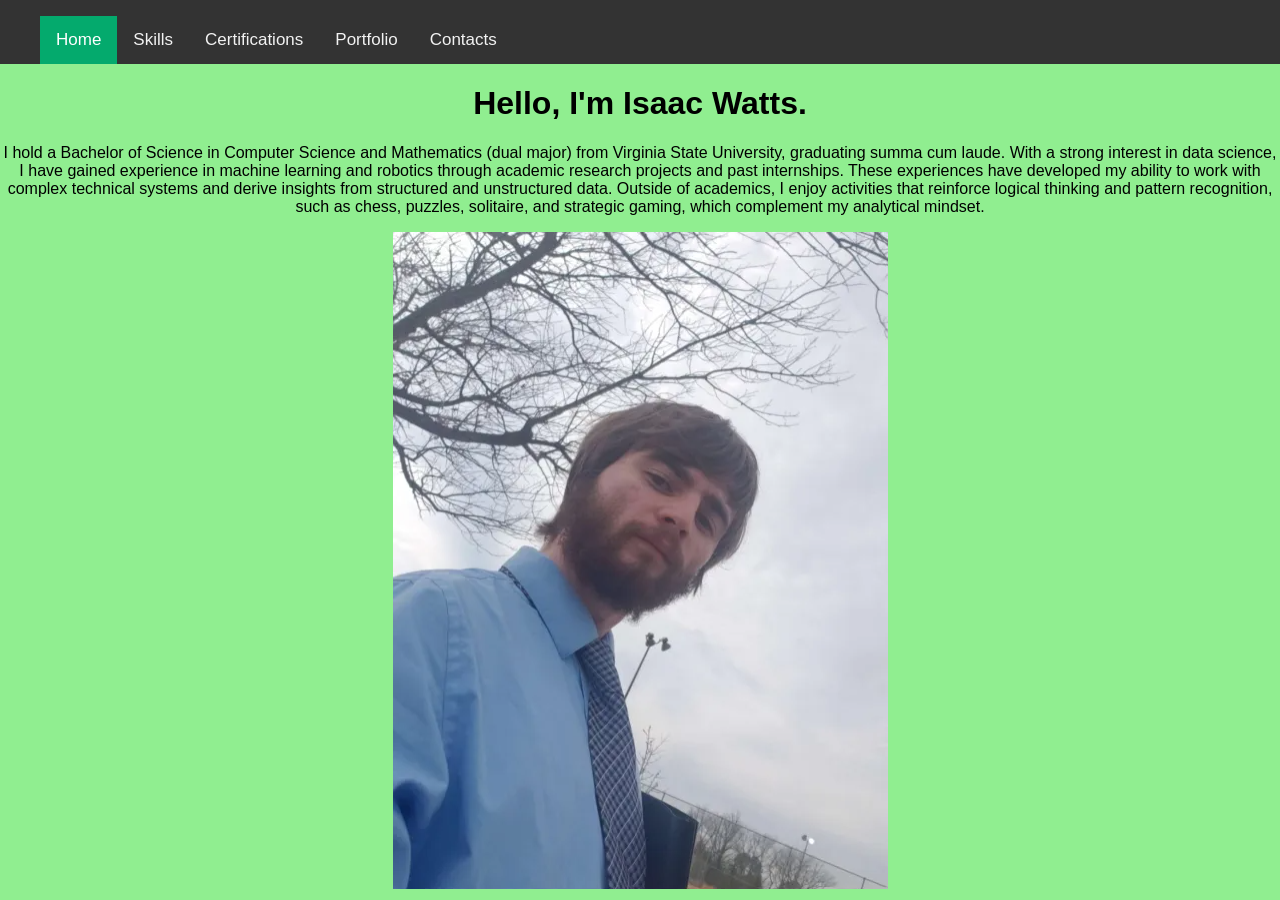
<file: index.html>
<!DOCTYPE html>
<html lang="en">

<head>
    <meta charset="UTF-8">
    <meta name="viewport" content="width=device-width, initial-scale=1.0">
    <link rel="stylesheet" href="./styles.css">
    <link rel="stylesheet" href="https://cdnjs.cloudflare.com/ajax/libs/font-awesome/4.7.0/css/font-awesome.min.css">
    <title>Home - Isaac Watts</title>
</head>

<body>
    <div class="topnav">
        <ul>
            <li><a href="/home.html" class="active">Home</a></li>
            <li><a href="/skills.html">Skills</a></li>
            <li><a href="/certs.html">Certifications</a></li>
            <li><a href="/portfolio.html">Portfolio</a></li>
            <li><a href="/contacts.html">Contacts</a></li>
        </ul>
    </div>

    <div class="main">
        <h1>Hello, I'm Isaac Watts.</h1>
        <p>I hold a Bachelor of Science in Computer Science and Mathematics (dual major) from Virginia State University,
            graduating summa cum laude. With a strong interest in data science, I have gained experience in machine
            learning
            and robotics through academic research projects and past internships. These experiences have developed my
            ability
            to work with complex technical systems and derive insights from structured and unstructured data. Outside of
            academics, I enjoy activities that reinforce logical thinking and pattern recognition, such as chess,
            puzzles, solitaire,
            and strategic gaming, which complement my analytical mindset.</p>
        <img src="./Files/Isaacpic.png" class="imgCenter" />
    </div>
</body>

</html>
</file>
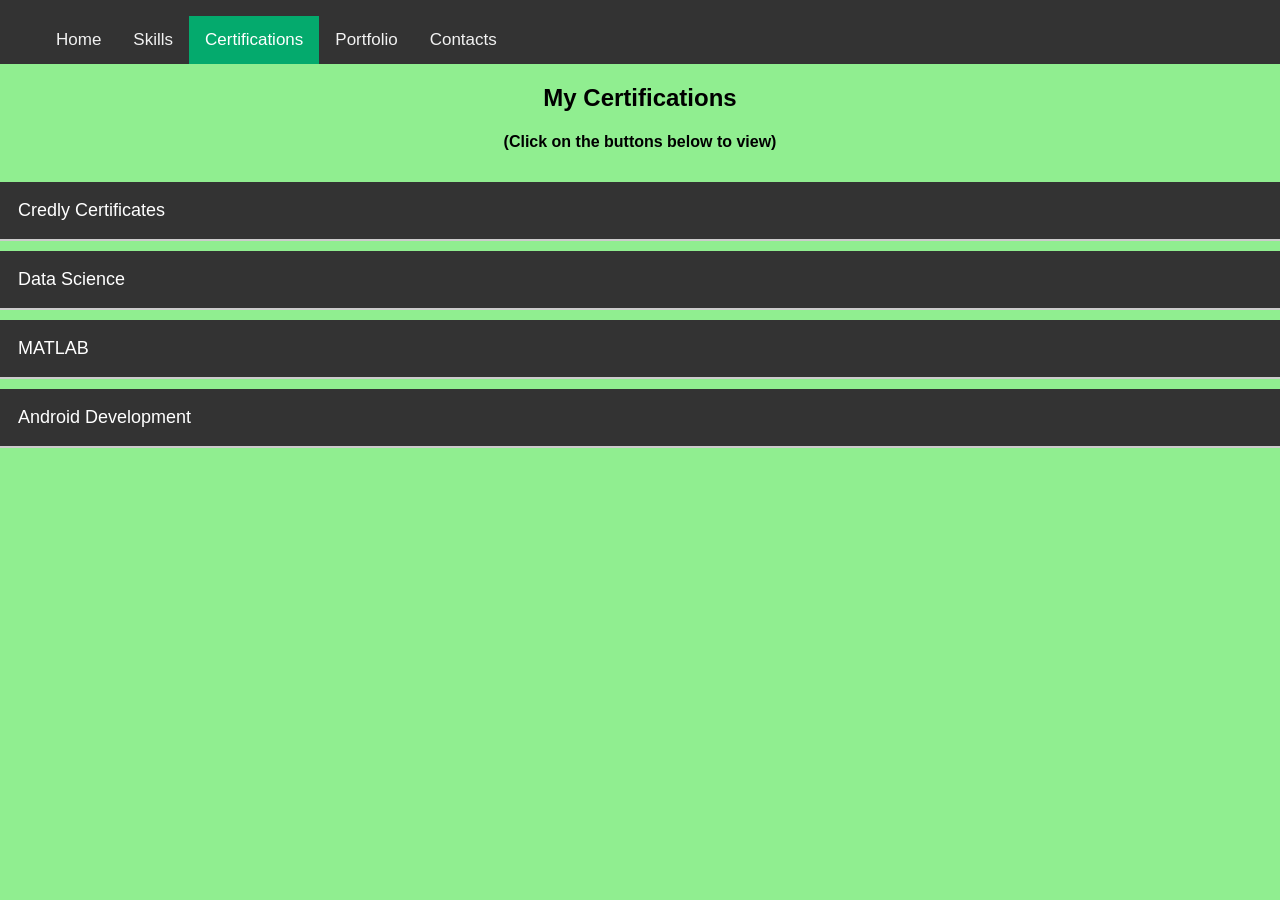
<file: certs.html>
<!DOCTYPE html>
<html lang="en">

<head>
    <meta charset="UTF-8">
    <meta name="viewport" content="width=device-width, initial-scale=1.0">
    <link rel="stylesheet" href="./styles.css">
    <link rel="stylesheet" href="https://cdnjs.cloudflare.com/ajax/libs/font-awesome/4.7.0/css/font-awesome.min.css">
    <title>Certifications - Isaac Watts</title>
</head>

<body>
    <div class="topnav">
        <ul>
            <li><a href="/home.html">Home</a></li>
            <li><a href="/skills.html">Skills</a></li>
            <li><a href="/certs.html" class="active">Certifications</a></li>
            <li><a href="/portfolio.html">Portfolio</a></li>
            <li><a href="/contacts.html">Contacts</a></li>
        </ul>
    </div>

    <div class="main">
        <h2>My Certifications</h2>
        <h4>(Click on the buttons below to view)</h4>

        <button class="accordion">Credly Certificates</button>
        <div class="panel">
            <ul>
                <li>
                    <a href="https://www.credly.com/badges/2a158309-4417-4236-82fc-a605c9bf3921/linked_in_profile">
                        Getting Started with Data by IBM Issued July 16th, 2025
                    </a>
                </li>
            </ul>
        </div>

        <button class="accordion">Data Science</button>
        <div class="panel">
            <iframe src="./Files/certs/CertificateOfCompletion_ETL_in_Python_and_SQL.pdf" width="100%"
                height="600"></iframe>
            <hr>

            <iframe
                src="./Files/certs/CertificateOfCompletion_Anaconda_Python_for_Data_Science_Professional_Certificate.pdf"
                width="100%" height="600"></iframe>
            <hr>

            <iframe src="./Files/certs/CertificateOfCompletion_Learning_Python_2021.pdf" width="100%"
                height="600"></iframe>
            <hr>

            <iframe src="./Files/certs/CertificateOfCompletion_Python_Data_Analysis_2020.pdf" width="100%"
                height="600"></iframe>
            <hr>


            <iframe src="./Files/certs/CertificateOfCompletion_Statistics_Foundations_1_The_Basics.pdf" width="100%"
                height="600"></iframe>
            <hr>
            <iframe src="./Files/certs/CertificateOfCompletion_Statistics_Foundations_3_Using_Data_Sets.pdf"
                width="100%" height="600"></iframe>
            <hr>
            <iframe src="./Files/certs/CertificateOfCompletion_Introduction_to_Data_Science.pdf" width="100%"
                height="600"></iframe>
            <hr>
            <iframe src="./Files/certs/CertificateOfCompletion_Learning_Excel_Data_Analysis.pdf" width="100%"
                height="600"></iframe>
        </div>

        <button class="accordion">MATLAB</button>
        <div class="panel">
            <iframe src="./Files/certs/annotated-certificate-MATLAB_Fundamentals.pdf" width="100%"
                height="600"></iframe>
            <hr>
            <iframe src="./Files/certs/MATLAB_Programming_Techniques_cert.pdf" width="100%" height="600"></iframe>
        </div>

        <button class="accordion">Android Development</button>
        <div class="panel">
            <iframe src="./Files/certs/Android_CodePath_cert.pdf" width="100%" height="600"></iframe>
        </div>
    </div>

    <script>
        const accordions = document.querySelectorAll(".accordion");
        accordions.forEach((acc) => {
            acc.addEventListener("click", function () {
                this.classList.toggle("active");
                const panel = this.nextElementSibling;
                if (panel.style.maxHeight) {
                    panel.style.maxHeight = null;
                } else {
                    panel.style.maxHeight = panel.scrollHeight + "px";
                }
            });
        });
    </script>

</body>

</html>
</file>
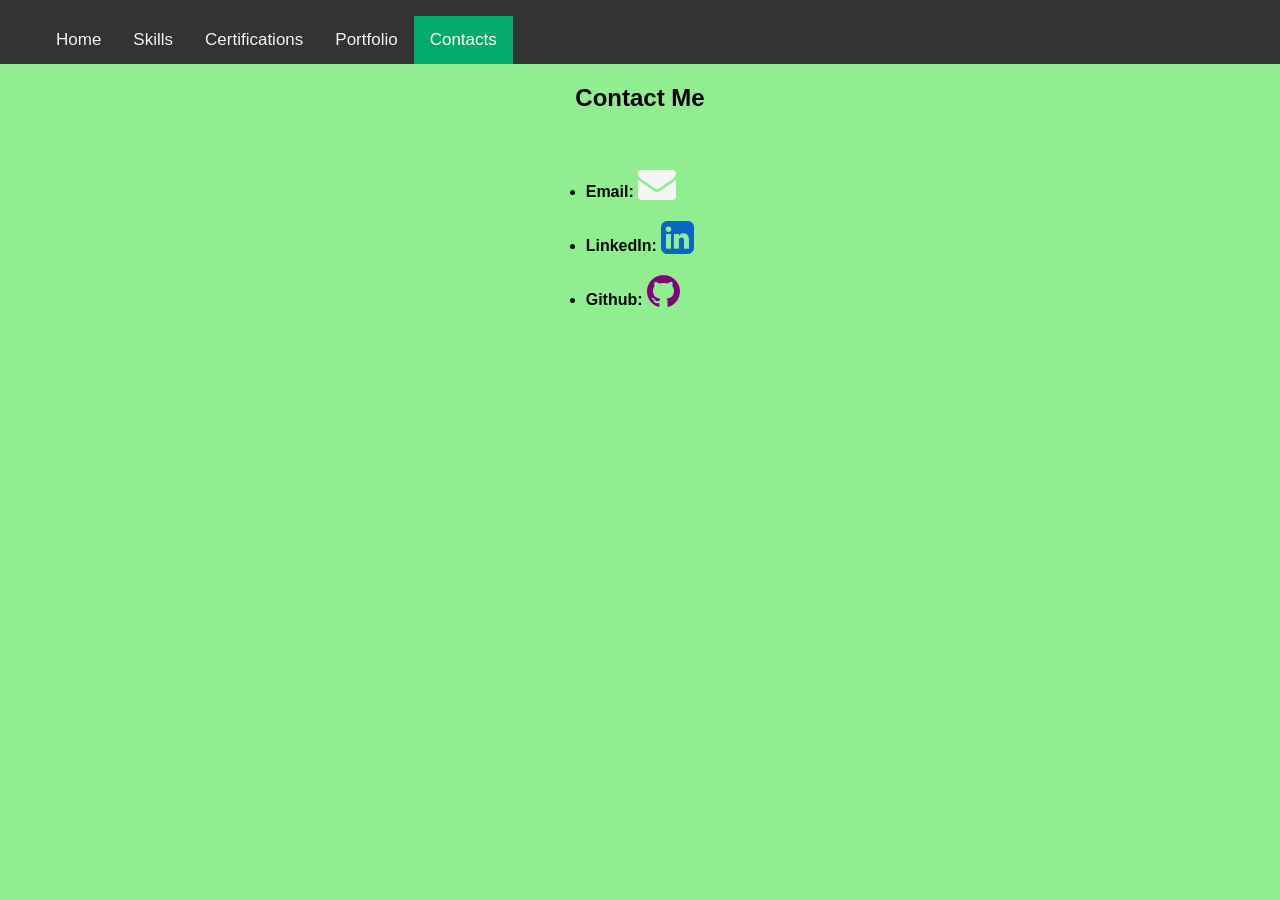
<file: contacts.html>
<!DOCTYPE html>
<html lang="en">

<head>
    <meta charset="UTF-8">
    <meta name="viewport" content="width=device-width, initial-scale=1.0">
    <link rel="stylesheet" href="./styles.css">
    <link rel="stylesheet" href="https://cdnjs.cloudflare.com/ajax/libs/font-awesome/4.7.0/css/font-awesome.min.css">
    <title>Contacts - Isaac Watts</title>
</head>

<body>
    <div class="topnav">
        <ul>
            <li><a href="/home.html">Home</a></li>
            <li><a href="/skills.html">Skills</a></li>
            <li><a href="/certs.html">Certifications</a></li>
            <li><a href="/portfolio.html">Portfolio</a></li>
            <li><a href="/contacts.html" class="active">Contacts</a></li>
        </ul>
    </div>

    <div class="main">
        <h2>Contact Me</h2>
        <ul>
            <li>
                <p><b>Email:</b>
                    <a href="mailto:Isaac.S.Watts@gmail.com">
                        <i class="fa fa-envelope" style="font-size: 38px; color:whitesmoke"></i>
                    </a>
                </p>
            </li>
            <li>
                <p><b>LinkedIn:</b>
                    <a href="https://www.linkedin.com/in/isaac-watts-605105251/">
                        <i class="fa fa-linkedin-square" style="font-size:38px; color:#0A66C2;"></i>
                    </a>
                </p>
            </li>
            <li>
                <p><b>Github:</b>
                    <a href="https://github.com/IwattsX">
                        <i class="fa fa-github" style="font-size: 38px; color:purple;"></i>
                    </a>
                </p>
            </li>
        </ul>
    </div>
</body>

</html>
</file>
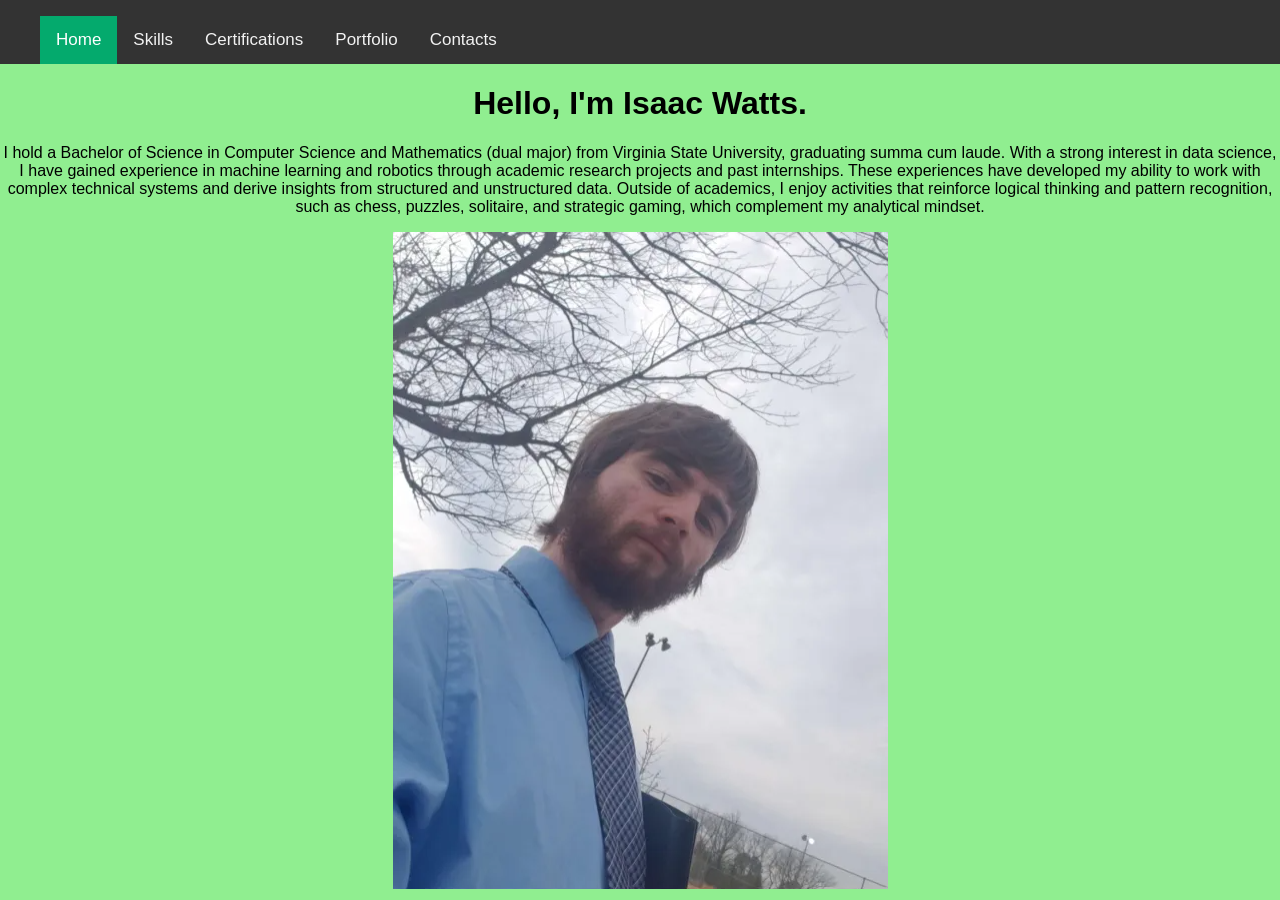
<file: home.html>
<!DOCTYPE html>
<html lang="en">

<head>
    <meta charset="UTF-8">
    <meta name="viewport" content="width=device-width, initial-scale=1.0">
    <link rel="stylesheet" href="./styles.css">
    <link rel="stylesheet" href="https://cdnjs.cloudflare.com/ajax/libs/font-awesome/4.7.0/css/font-awesome.min.css">
    <title>Home - Isaac Watts</title>
</head>

<body>
    <div class="topnav">
        <ul>
            <li><a href="/home.html" class="active">Home</a></li>
            <li><a href="/skills.html">Skills</a></li>
            <li><a href="/certs.html">Certifications</a></li>
            <li><a href="/portfolio.html">Portfolio</a></li>
            <li><a href="/contacts.html">Contacts</a></li>
        </ul>
    </div>

    <div class="main">
        <h1>Hello, I'm Isaac Watts.</h1>
        <p>I hold a Bachelor of Science in Computer Science and Mathematics (dual major) from Virginia State University,
graduating summa cum laude. With a strong interest in data science, I have gained experience in machine learning
and robotics through academic research projects and past internships. These experiences have developed my ability
to work with complex technical systems and derive insights from structured and unstructured data. Outside of
academics, I enjoy activities that reinforce logical thinking and pattern recognition, such as chess, puzzles, solitaire,
and strategic gaming, which complement my analytical mindset.</p>
        <img src="./Files/Isaacpic.png" class="imgCenter" />
    </div>
</body>

</html>
</file>
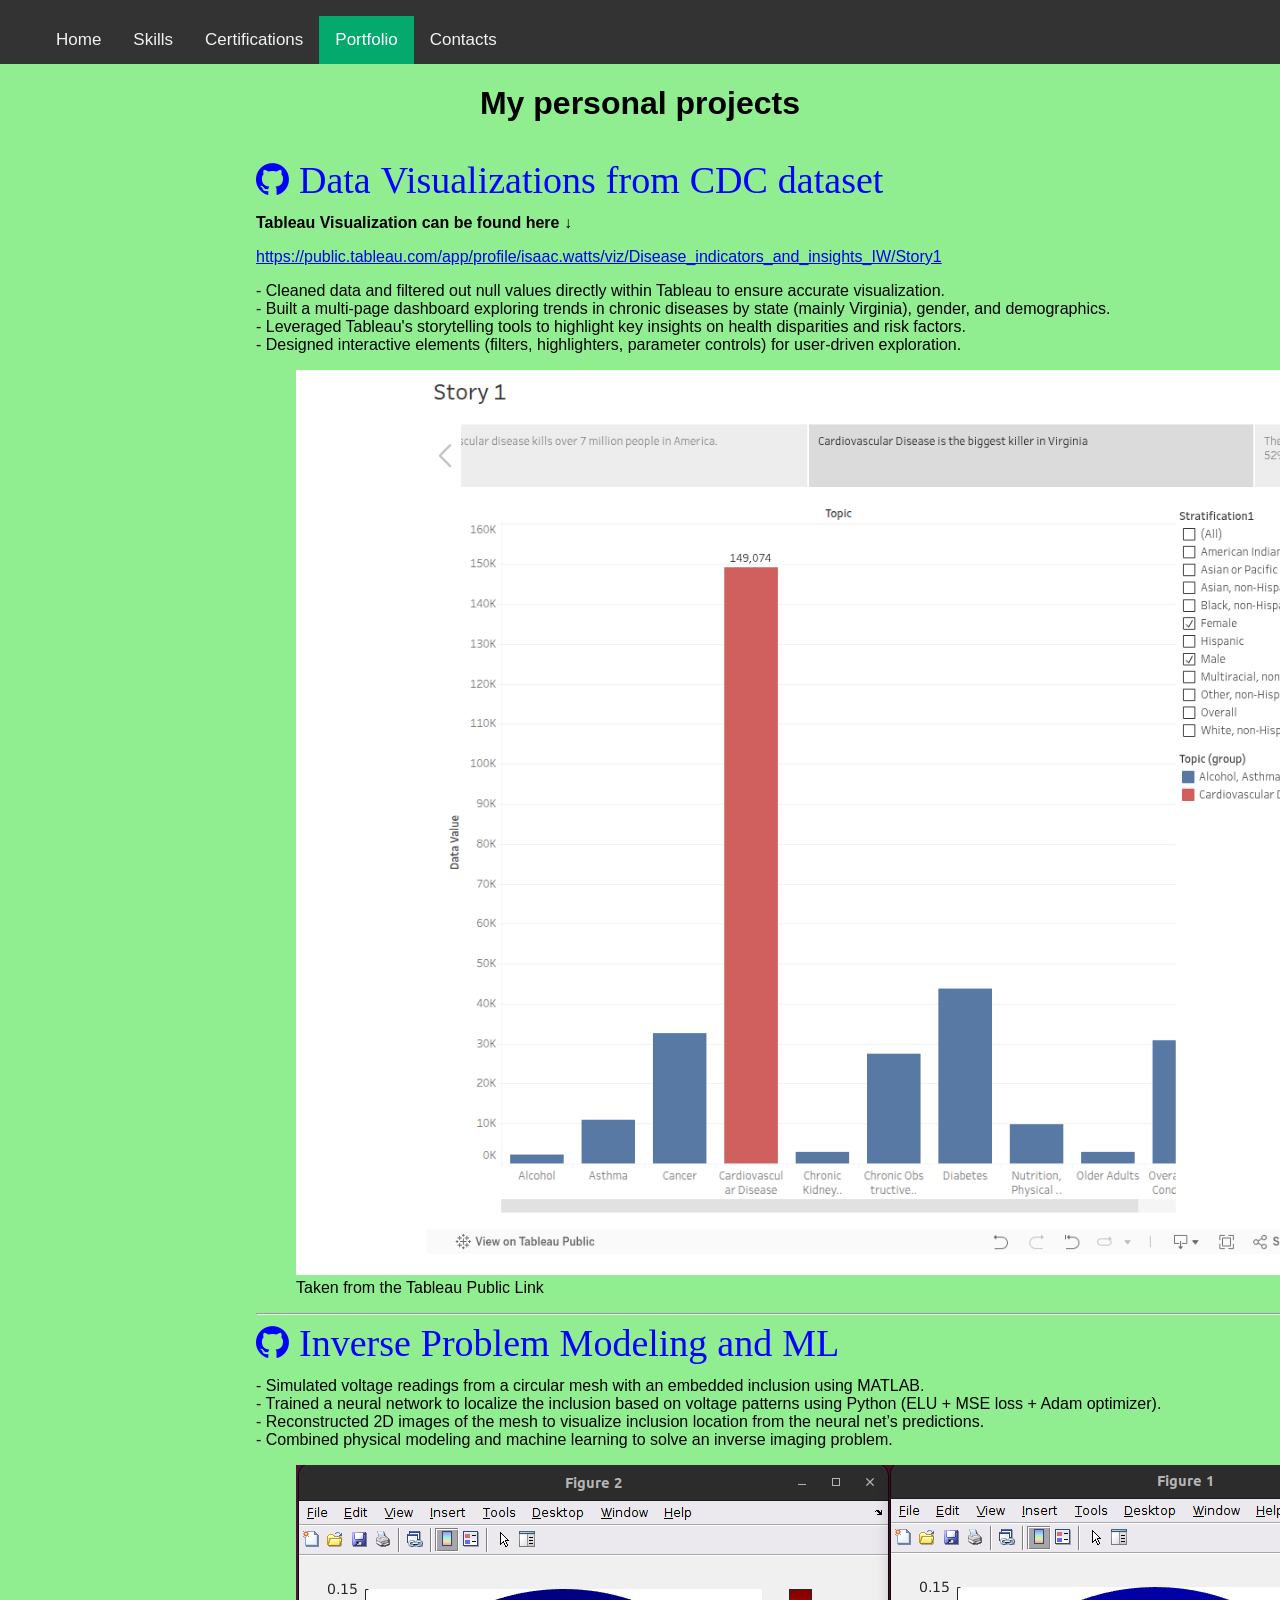
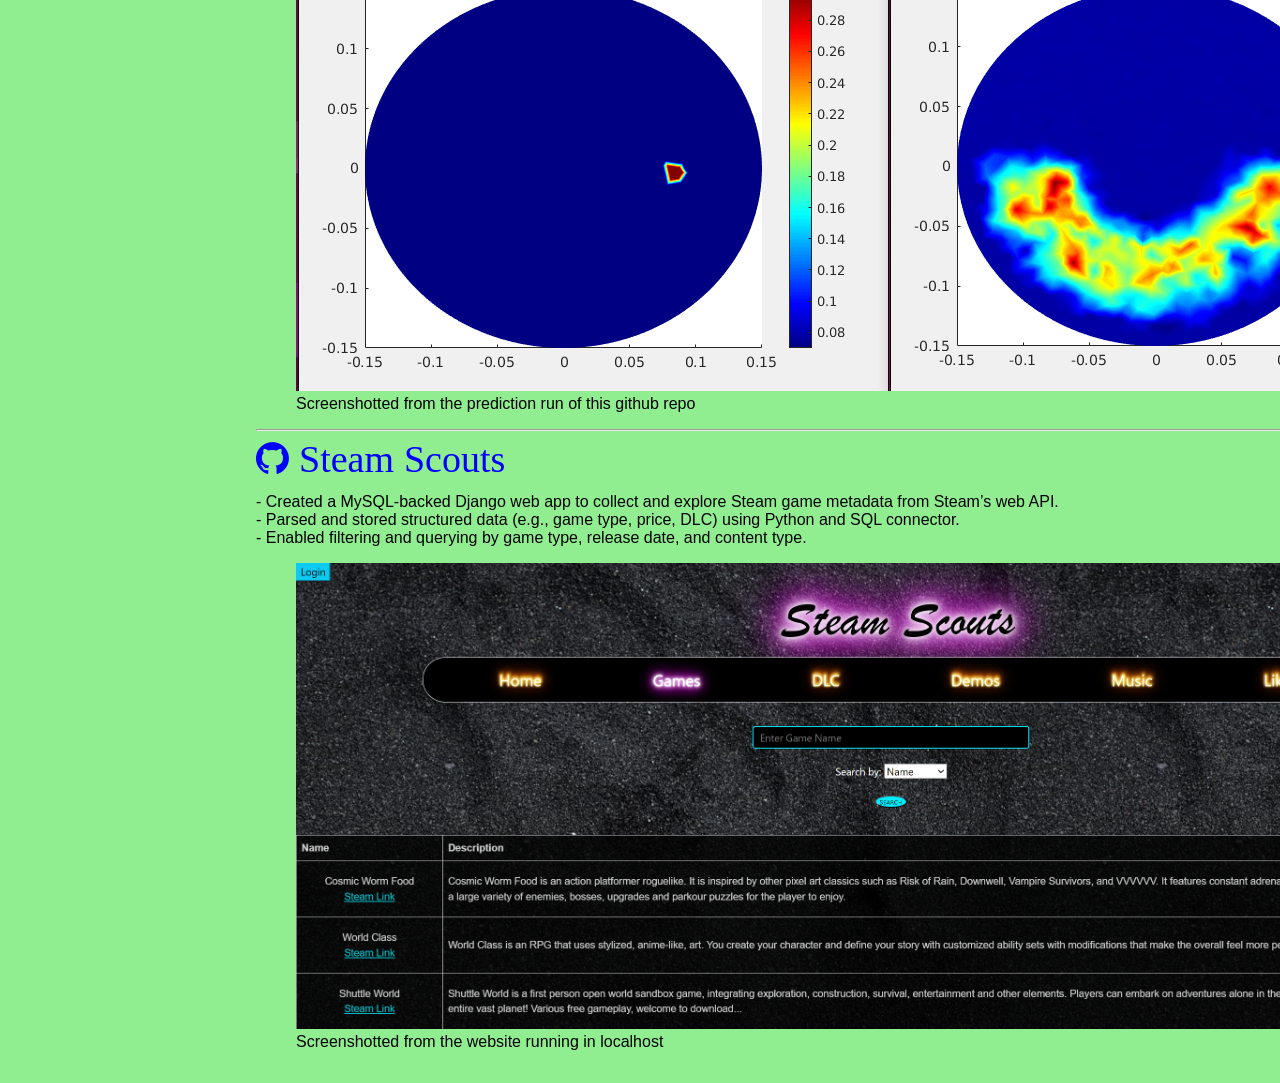
<file: portfolio.html>
<!DOCTYPE html>
<html lang="en">

<head>
    <meta charset="UTF-8">
    <meta name="viewport" content="width=device-width, initial-scale=1.0">
    <link rel="stylesheet" href="./styles.css">
    <link rel="stylesheet" href="https://cdnjs.cloudflare.com/ajax/libs/font-awesome/4.7.0/css/font-awesome.min.css">
    <title>Home - Isaac Watts</title>
</head>

<body>
    <div class="topnav">
        <ul>
            <li><a href="/home.html">Home</a></li>
            <li><a href="/skills.html">Skills</a></li>
            <li><a href="/certs.html">Certifications</a></li>
            <li><a href="/portfolio.html" class="active">Portfolio</a></li>
            <li><a href="/contacts.html">Contacts</a></li>
        </ul>
    </div>

    <div class="main">
        <h1>My personal projects</h1>
        <ul style="list-style: none;">
            <li>
                <a href="https://github.com/IwattsX/IntroToDS" style="text-align: center;">
                    <i class="fa fa-github" style="font-size: 38px; color:blue;">
                        Data Visualizations from CDC dataset
                    </i>
                </a>
            </li>
            <p><b>Tableau Visualization can be found here</b> &darr;</p>
            <a href="https://public.tableau.com/app/profile/isaac.watts/viz/Disease_indicators_and_insights_IW/Story1">
                https://public.tableau.com/app/profile/isaac.watts/viz/Disease_indicators_and_insights_IW/Story1
            </a>
            <p> - Cleaned data and filtered out null values directly within Tableau to ensure accurate
                visualization.<br>
                - Built a multi-page dashboard exploring trends in chronic diseases by state (mainly Virginia),
                gender, and
                demographics. <br>
                - Leveraged Tableau's storytelling tools to highlight key insights on health disparities and risk
                factors. <br>
                - Designed interactive elements (filters, highlighters, parameter controls) for user-driven
                exploration. <br>
            </p>
            <figure>
                <img src="Files/portfolio/CDC_dataset_histogram.png" class="imgCenter" style="width: 1200px;"/>
                <figcaption>Taken from the Tableau Public Link</figcaption>
            </figure>
            <hr>
            <!--End Project 1-->

            <li>
                <a href="https://github.com/IwattsX/med_bodies" style="text-align: center;">
                    <i class="fa fa-github" style="font-size: 38px; color:blue;">
                        Inverse Problem Modeling and ML
                    </i>
                </a>
            </li>
            <p>
                - Simulated voltage readings from a circular mesh with an embedded inclusion using MATLAB.<br>
                - Trained a neural network to localize the inclusion based on voltage patterns using Python (ELU +
                MSE
                loss + Adam optimizer).<br>
                - Reconstructed 2D images of the mesh to visualize inclusion location from the neural net’s
                predictions.<br>
                - Combined physical modeling and machine learning to solve an inverse imaging problem.
            </p>

            <figure>
                <img src="Files/portfolio/prediction_run.png" class="imgCenter" />
                <figcaption>Screenshotted from the prediction run of this github repo</figcaption>
            </figure>
            <hr>

            <li>
                <a href="https://github.com/IwattsX/Digi-Dynamics" style="text-align: center; width: 1200px;">
                    <i class="fa fa-github" style="font-size: 38px; color:blue;">
                        Steam Scouts
                    </i>
                </a>
            </li>
            <p>
                - Created a MySQL-backed Django web app to collect and explore Steam game metadata from Steam’s web
                API.<br>
                - Parsed and stored structured data (e.g., game type, price, DLC) using Python and SQL connector.<br>
                - Enabled filtering and querying by game type, release date, and content type.
            </p>

            <figure>
                <img src="Files/portfolio/Steam_scouts.png" class="imgCenter" style="width: 1200px;"/>
                <figcaption>Screenshotted from the website running in localhost</figcaption>
            </figure>
            <!--End Project 2-->



        </ul>
    </div>
</body>

</html>
</file>
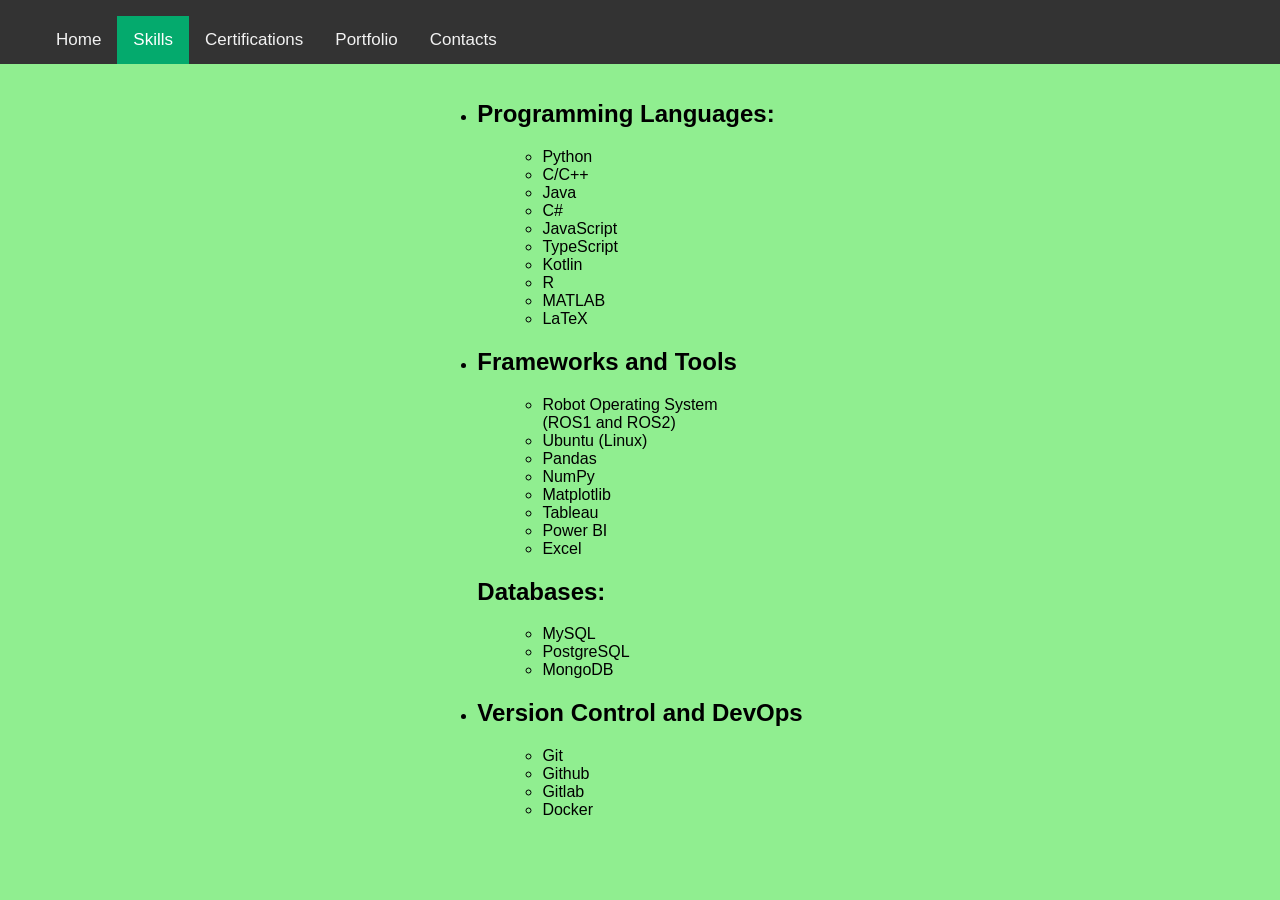
<file: skills.html>
<!DOCTYPE html>
<html lang="en">

<head>
    <meta charset="UTF-8">
    <meta name="viewport" content="width=device-width, initial-scale=1.0">
    <link rel="stylesheet" href="./styles.css">
    <link rel="stylesheet" href="https://cdnjs.cloudflare.com/ajax/libs/font-awesome/4.7.0/css/font-awesome.min.css">
    <title>Skills - Isaac Watts</title>
</head>

<body>
    <div class="topnav">
        <ul>
            <li><a href="/home.html">Home</a></li>
            <li><a href="/skills.html" class="active">Skills</a></li>
            <li><a href="/certs.html">Certifications</a></li>
            <li><a href="/portfolio.html">Portfolio</a></li>
            <li><a href="/contacts.html">Contacts</a></li>
        </ul>
    </div>

    <div class="main">
        <ul>
            <li>
                <h2><b>Programming Languages:</b></h2>
            </li>
            <ul>
                <li>Python</li>
                <li>C/C++</li>
                <li>Java</li>
                <li>C#</li>
                <li>JavaScript</li>
                <li>TypeScript</li>
                <li>Kotlin</li>
                <li>R</li>
                <li>MATLAB</li>
                <li>LaTeX</li>
            </ul>
            <li>
                <h2><b>Frameworks and Tools</b></h2>
            </li>
            <ul>
                <li>Robot Operating System (ROS1 and ROS2)</li>
                <li>Ubuntu (Linux)</li>
                <li>Pandas</li>
                <li>NumPy</li>
                <li>Matplotlib</li>
                <li>Tableau</li>
                <li>Power BI</li>
                <li>Excel</li>
            </ul>
            <h2><b>Databases:</b></h2>
            <ul>
                <li>MySQL</li>
                <li>PostgreSQL</li>
                <li>MongoDB</li>
            </ul>
            <li>
                <h2><b>Version Control and DevOps</b></h2>
            </li>
            <ul>
                <li>Git</li>
                <li>Github</li>
                <li>Gitlab</li>
                <li>Docker</li>
            </ul>
        </ul>
    </div>
</body>

</html>
</file>
<file: styles.css>
body {
  margin: 0;
  font-family: Arial, Helvetica, sans-serif;
  background-color: #90ee90;
}

.topnav {
  list-style-type: none;
  padding: 0;
  margin: 0;
}

.topnav li {
  display: inline;
}

.topnav {
  overflow: hidden;
  background-color: #333;
}

.topnav a {
  float: left;
  display: block;
  color: #f2f2f2;
  text-align: center;
  padding: 14px 16px;
  text-decoration: none;
  font-size: 17px;
}

.topnav a:hover {
  background-color: #ddd;
  color: black;
}

.topnav a.active {
  background-color: #04AA6D;
  color: white;
}

.topnav .icon {
  display: none;
}

@media screen and (max-width: 600px) {
  .topnav a:not(:first-child) {display: none;}
  .topnav a.icon {
    float: right;
    display: block;
  }
}

@media screen and (max-width: 600px) {
  .topnav.responsive {position: relative;}
  .topnav.responsive .icon {
    position: absolute;
    right: 0;
    top: 0;
  }
  .topnav.responsive a {
    float: none;
    display: block;
    text-align: left;
  }
}

.main {
  text-align: center;
}


.main ul {
  list-style-position: outside;
  padding-left: 20%; /* Adjust as needed */
  padding-right: 20%;
  display: inline-block; /* Keeps the list items centered */
  text-align: left; /* Aligns text within the list to the left */
}


.btn {
  background-color: DodgerBlue;
  border: none;
  color: white;
  padding: 12px 30px;
  cursor: pointer;
  font-size: 20px;
}

/* Darker background on mouse-over */
.btn:hover {
  background-color: RoyalBlue;
}


.accordion {
  background-color: #333;
  color: white;
  cursor: pointer;
  padding: 18px;
  width: 100%;
  text-align: left;
  font-size: 18px;
  border: none;
  outline: none;
  transition: background-color 0.2s ease;
  margin-top: 10px;
}

.accordion:hover,
.accordion.active {
  background-color: #555;
}

.panel {
  padding: 0 18px;
  background-color: #f9f9f9;
  max-height: 0;
  overflow: hidden;
  transition: max-height 0.3s ease-out;
  border: 1px solid #ccc;
}
</file>
